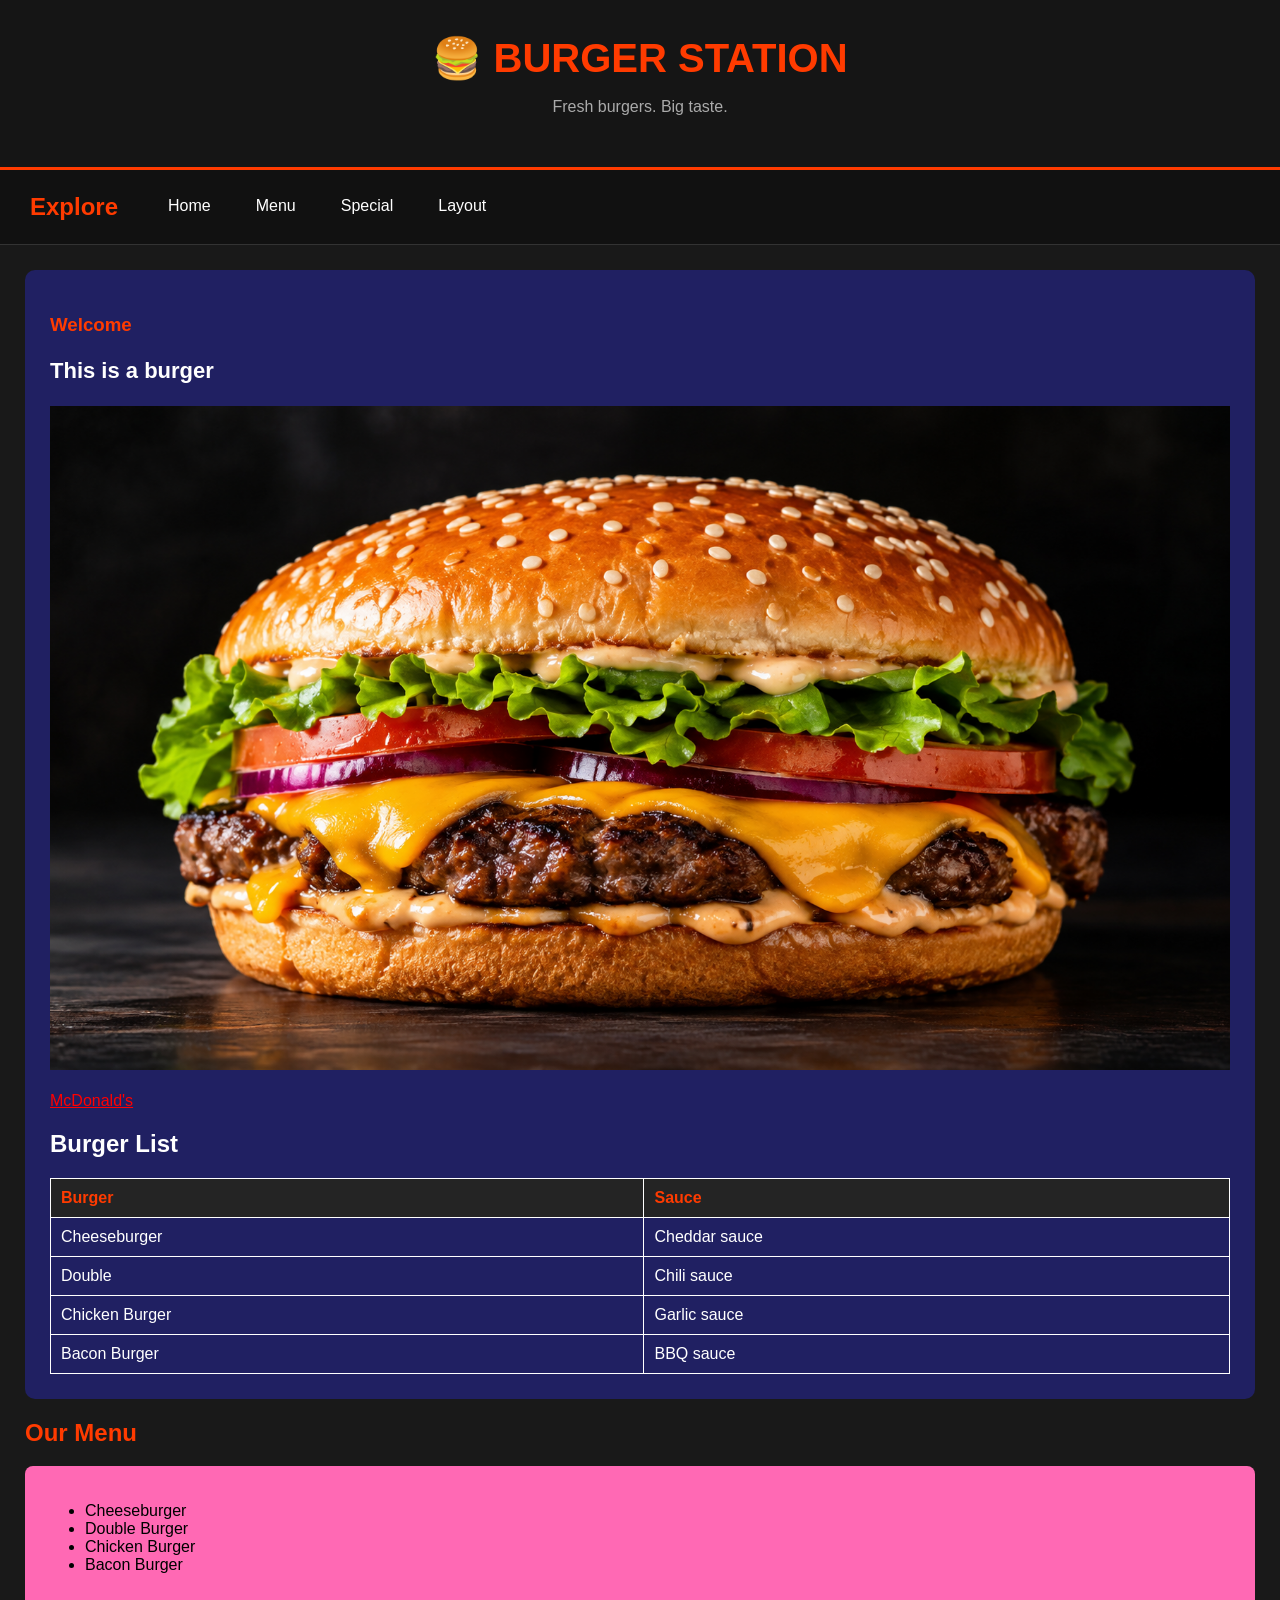
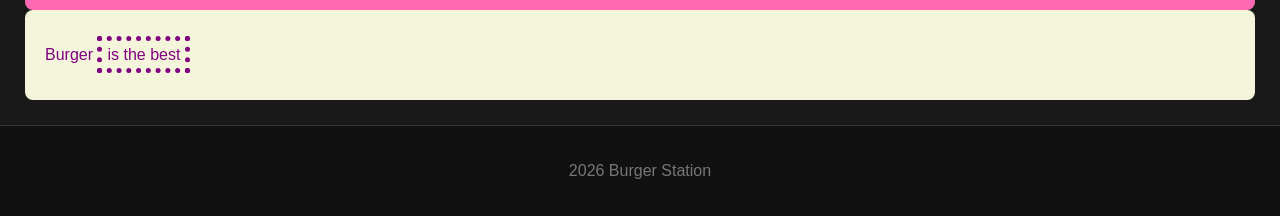
<file: index.html>
<!DOCTYPE html>
<html lang="en">

<head>
    <meta charset="UTF-8">
    <meta name="viewport" content="width=device-width, initial-scale=1.0">
    <title>Burger Website</title>

    <link rel="stylesheet" href="style.css">
</head>

<body>

    <header>
        <h1>🍔 BURGER STATION</h1>
        <p>Fresh burgers. Big taste.</p>
    </header>

    <section>

        <nav>
            <h2>Explore</h2>

            <a href="index.html">Home</a>
            <a href="menu.html">Menu</a>
            <a href="Special.html">Special</a>
            <a href="layout.html">Layout</a>
        </nav>

        <article>

            <div class="welcome-box">

                <h1>Welcome</h1>

                <p class="burger-description">This is a burger</p>

                <img src="cheese.jpg " style="width: 1000;">

                <br><br>

                <a href="https://www.mcdonalds.com/se/sv-se.html"
                   class="mcdonalds"
                   target="_blank"
                   rel="noopener noreferrer">
                    McDonald's
                </a>

                <h2>Burger List</h2>

                <table>
                    <thead>
                        <tr>
                            <th>Burger</th>
                            <th>Sauce</th>
                        </tr>
                    </thead>

                    <tbody>
                        <tr>
                            <td>Cheeseburger</td>
                            <td>Cheddar sauce</td>
                        </tr>

                        <tr>
                            <td>Double</td>
                            <td>Chili sauce</td>
                        </tr>

                        <tr>
                            <td>Chicken Burger</td>
                            <td>Garlic sauce</td>
                        </tr>

                        <tr>
                            <td>Bacon Burger</td>
                            <td>BBQ sauce</td>
                        </tr>
                    </tbody>
                </table>

            </div>

            <h2 class="menu-title">Our Menu</h2>

            <div class="menu-list">
                <ul>
                    <li>Cheeseburger</li>
                    <li>Double Burger</li>
                    <li>Chicken Burger</li>
                    <li>Bacon Burger</li>
                </ul>
            </div>

            <div class="burger-text">
                <p>
                    Burger <span>is the best</span>
                </p>
            </div>

        </article>

    </section>

    <footer>
        <p> 2026 Burger Station</p>
    </footer>

</body>

</html>
</file>
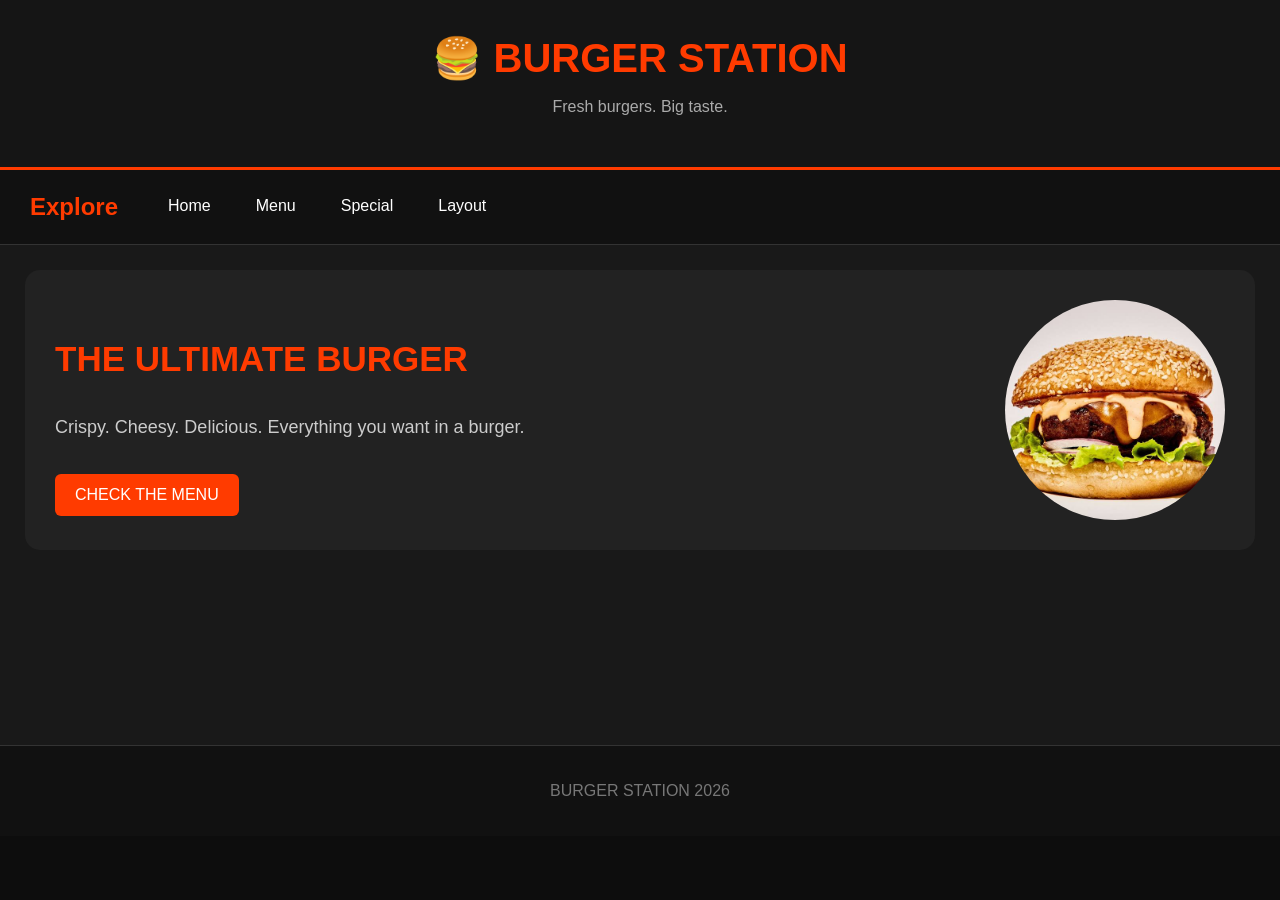
<file: layout.html>
<!DOCTYPE html>
<html lang="en">

<head>
    <meta charset="UTF-8">
    <meta name="viewport" content="width=device-width, initial-scale=1">
    <title>Burger Station</title>

    <link rel="stylesheet" href="style.css">
</head>

<body>

<header>
    <h1>🍔 BURGER STATION</h1>
    <p>Fresh burgers. Big taste.</p>
</header>

<section>

    <nav>
        <h2>Explore</h2>

        <a href="index.html">Home</a>
        <a href="menu.html">Menu</a>
        <a href="Special.html">Special</a>
        <a href="layout.html">Layout</a>
    </nav>

    <article>

        <div class="hero">
            <div>
                <h1>THE ULTIMATE BURGER</h1>
                <p>
                    Crispy. Cheesy. Delicious.
                    Everything you want in a burger.
                </p>

                <a href="menu.html" class="button">
                    CHECK THE MENU
                </a>
            </div>

            <img src="burger.jpg" alt="Burger">
        </div>

    </article>

</section>

<footer>
    <p>BURGER STATION  2026</p>
</footer>

</body>
</html>
</file>
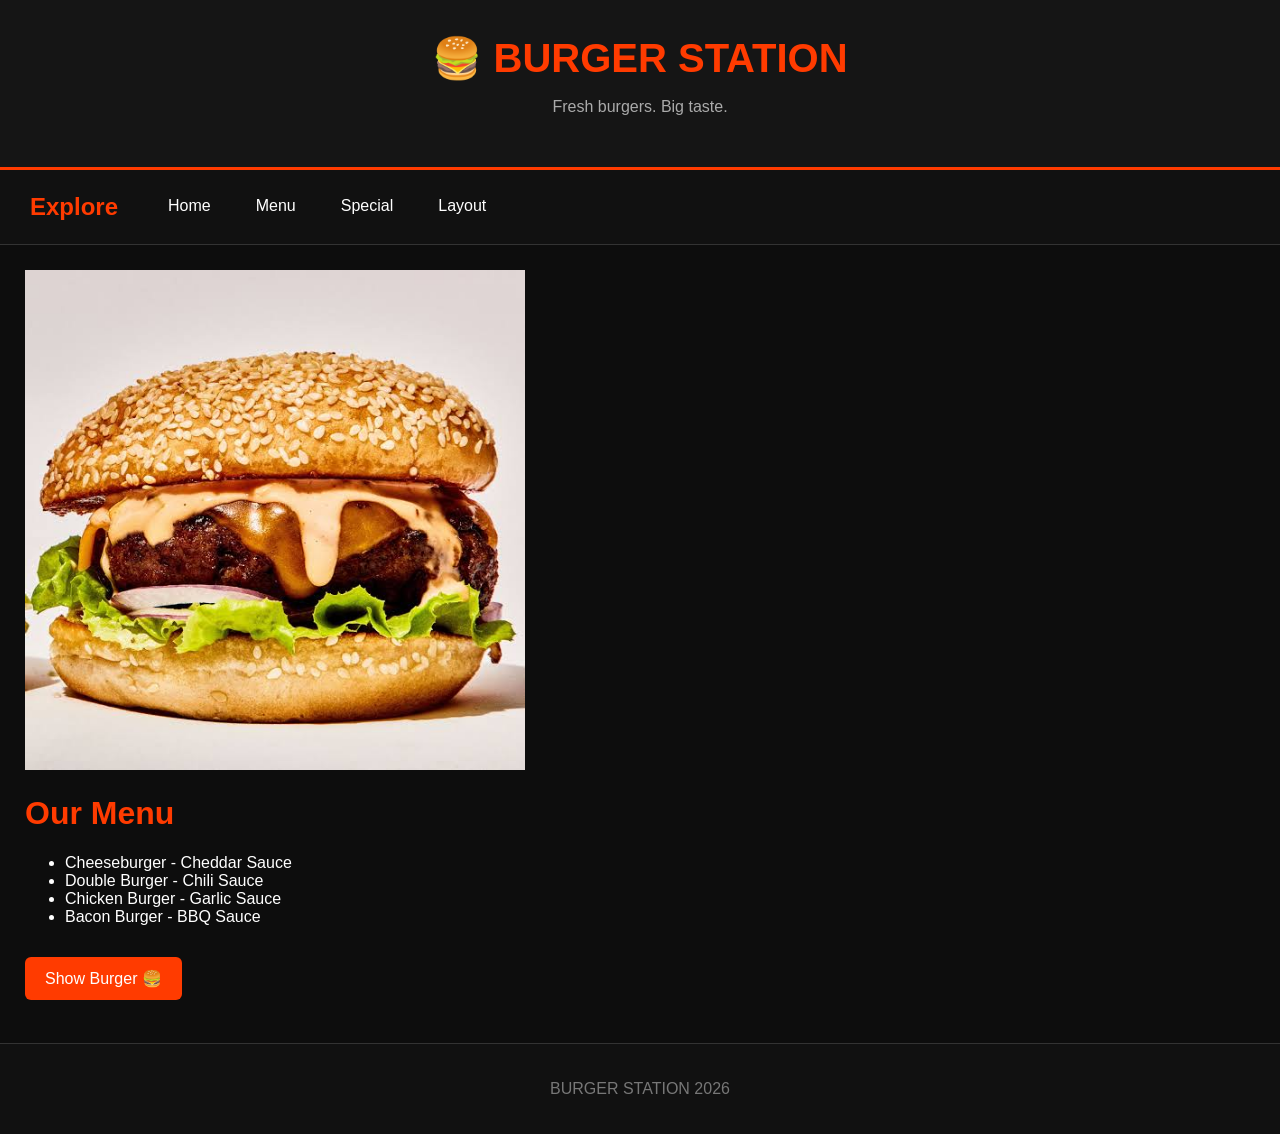
<file: menu.html>
<!DOCTYPE html>
<html lang="en">

<head>
    <meta charset="UTF-8">
    <meta name="viewport" content="width=device-width, initial-scale=1.0">

    <title>Our Menu - Burger Station</title>

    <link rel="stylesheet" href="style.css">
</head>

<body>

    <header>
        <h1>🍔 BURGER STATION</h1>
        <p>Fresh burgers. Big taste.</p>
    </header>

    <nav>
        <h2>Explore</h2>

        <a href="index.html">Home</a>
        <a href="menu.html">Menu</a>
        <a href="Special.html">Special</a>
        <a href="layout.html">Layout</a>
    </nav>

    <main>
    <img src="burger.jpg" alt="Burger" style="width: 500px;">
        
        
        <h1>Our Menu</h1>

        <ul>
            <li>Cheeseburger - Cheddar Sauce</li>
            <li>Double Burger - Chili Sauce</li>
            <li>Chicken Burger - Garlic Sauce</li>
            <li>Bacon Burger - BBQ Sauce</li>
        </ul>

        <button
            type="button"
            class="burger-button"
            onclick="toggleBurger()">
            Show Burger 🍔
        </button>

        <br><br>

        <img
            id="burgerGif"
            src="juliush-hamburger-260.gif"
            alt="Animated hamburger"
            style="display: none; width: 260px;">

    </main>

    <script>
        function toggleBurger() {
            const burger = document.getElementById("burgerGif");
            const button = document.querySelector(".burger-button");

            if (burger.style.display === "none") {
                burger.style.display = "block";
                button.textContent = "Hide Burger 🍔";
            } else {
                burger.style.display = "none";
                button.textContent = "Show Burger 🍔";
            }
        }
    </script>

    <footer>
        <p>BURGER STATION 2026</p>
    </footer>

</body>

</html>
</file>
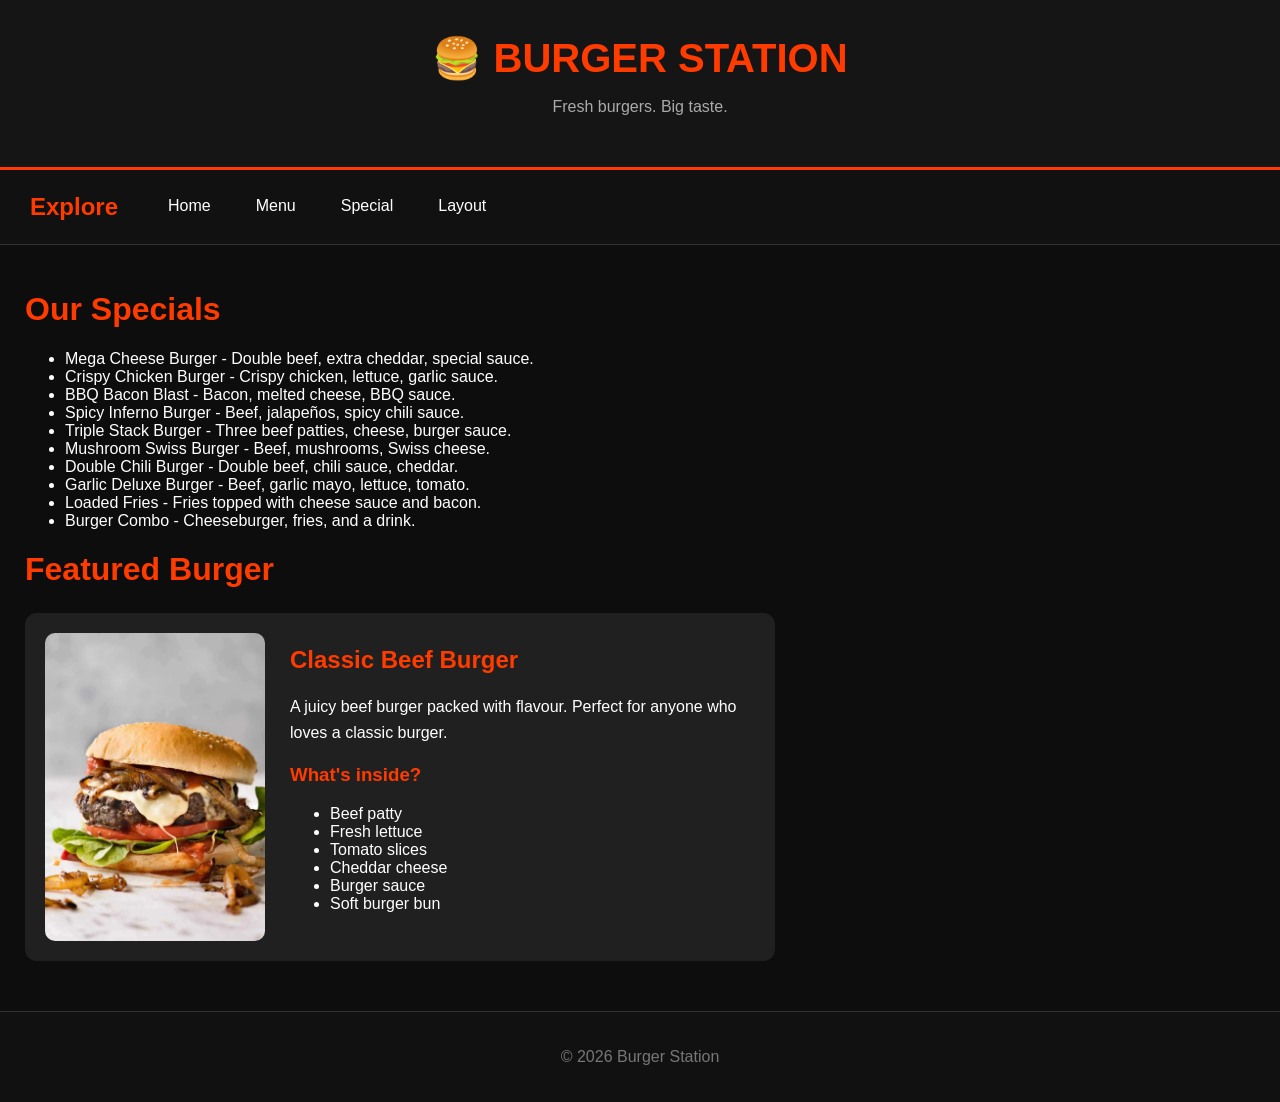
<file: Special.html>
<!DOCTYPE html>
<html lang="en">

<head>
    <meta charset="UTF-8">
    <meta name="viewport" content="width=device-width, initial-scale=1.0">

    <title>Special - Burger Station</title>

    <link rel="stylesheet" href="style.css">
</head>

<body>

    <header>
        <h1>🍔 BURGER STATION</h1>
        <p>Fresh burgers. Big taste.</p>
    </header>

    <nav>
        <h2>Explore</h2>

        <a href="index.html">Home</a>
        <a href="menu.html">Menu</a>
        <a href="Special.html">Special</a>
        <a href="layout.html">Layout</a>
    </nav>

    <main>

        <h1>Our Specials</h1>

        <ul>
            <li>Mega Cheese Burger - Double beef, extra cheddar, special sauce.</li>
            <li>Crispy Chicken Burger - Crispy chicken, lettuce, garlic sauce.</li>
            <li>BBQ Bacon Blast - Bacon, melted cheese, BBQ sauce.</li>
            <li>Spicy Inferno Burger - Beef, jalapeños, spicy chili sauce.</li>
            <li>Triple Stack Burger - Three beef patties, cheese, burger sauce.</li>
            <li>Mushroom Swiss Burger - Beef, mushrooms, Swiss cheese.</li>
            <li>Double Chili Burger - Double beef, chili sauce, cheddar.</li>
            <li>Garlic Deluxe Burger - Beef, garlic mayo, lettuce, tomato.</li>
            <li>Loaded Fries - Fries topped with cheese sauce and bacon.</li>
            <li>Burger Combo - Cheeseburger, fries, and a drink.</li>
        </ul>

        <h1>Featured Burger</h1>

        <aside class="burger-info">

            <img src="beefburger.jpg" alt="Classic beef burger">

            <div class="burger-details">

                <h2>Classic Beef Burger</h2>

                <p>
                    A juicy beef burger packed with flavour.
                    Perfect for anyone who loves a classic burger.
                </p>

                <h3>What's inside?</h3>

                <ul>
                    <li>Beef patty</li>
                    <li>Fresh lettuce</li>
                    <li>Tomato slices</li>
                    <li>Cheddar cheese</li>
                    <li>Burger sauce</li>
                    <li>Soft burger bun</li>
                </ul>

            </div>

        </aside>

    </main>

    <footer>
        <p>&copy; 2026 Burger Station</p>
    </footer>

</body>

</html>
</file>
<file: style.css>
* {
    box-sizing: border-box;
}

body {
    margin: 0;
    font-family: Arial, Helvetica, sans-serif;
    background-color: #0d0d0d;
    color: white;
}

header {
    background-color: #151515;
    padding: 35px;
    text-align: center;
    border-bottom: 3px solid #ff3b00;
}

header h1 {
    margin: 0;
    font-size: 40px;
    color: #ff3b00;
}

header p {
    color: #aaa;
}

nav {
    display: flex;
    align-items: center;
    flex-wrap: wrap;
    gap: 15px;
    width: 100%;
    background-color: #111;
    padding: 15px 30px;
    border-bottom: 1px solid #333;
}

nav h2 {
    color: #ff3b00;
    margin: 0 20px 0 0;
}

nav a {
    display: inline-block;
    color: white;
    text-decoration: none;
    padding: 12px 15px;
    border-bottom: 2px solid transparent;
    transition: 0.2s;
}

nav a:hover {
    color: #ff3b00;
    border-bottom-color: #ff3b00;
}

main {
    padding: 25px;
}

article {
    width: 100%;
    padding: 25px;
    background-color: #191919;
    min-height: 500px;
}

.welcome-box {
    background-color: #202062;
    padding: 25px;
    border-radius: 10px;
}

h1 {
    color: #ff3b00;
}

.mcdonalds {
    color: red;
}

.menu-title,
.title {
    color: #ff3b00;
}

.title {
    margin-top: 40px;
}

.hero {
    display: flex;
    align-items: center;
    justify-content: space-between;
    gap: 30px;
    background-color: #222;
    padding: 30px;
    border-radius: 15px;
}

.hero h1 {
    font-size: 35px;
    color: #ff3b00;
}

.hero p {
    color: #ccc;
    font-size: 18px;
    line-height: 1.5;
}

.hero img {
    width: 220px;
    max-width: 100%;
    border-radius: 50%;
}

.button,
.burger-button {
    display: inline-block;
    margin-top: 15px;
    padding: 12px 20px;
    background-color: #ff3b00;
    color: white;
    text-decoration: none;
    border: none;
    border-radius: 6px;
    cursor: pointer;
    font-size: 16px;
    transition: background-color 0.2s;
}

.button:hover,
.burger-button:hover {
    background-color: #ff6500;
}

.menu-list {
    background-color: hotpink;
    color: black;
    padding: 20px;
    border-radius: 8px;
}

.burger-text {
    background-color: beige;
    color: black;
    padding: 20px;
    border-radius: 8px;
}

.burger-text p {
    color: purple;
}

.burger-text span {
    border: 5px dotted purple;
    padding: 5px;
}

.cards {
    display: flex;
    flex-wrap: wrap;
    gap: 20px;
}

.card {
    flex: 1 1 220px;
    background-color: #242424;
    padding: 25px;
    border-radius: 12px;
    border: 1px solid #333;
    transition: border-color 0.2s;
}

.card:hover {
    border-color: #ff3b00;
}

.card h3 {
    color: #ff3b00;
}

.card p {
    color: #bbb;
    line-height: 1.5;
}

.card strong {
    font-size: 20px;
}

table {
    width: 100%;
    border-collapse: collapse;
    border: 1px solid white;
}

th,
td {
    border: 1px solid white;
    padding: 10px;
    text-align: left;
}

th {
    background-color: #242424;
    color: #ff3b00;
}

footer {
    clear: both;
    background-color: #111;
    padding: 20px;
    text-align: center;
    color: #777;
    border-top: 1px solid #333;
}

img {
    max-width: 100%;
    height: auto;
}

.burger-info {
    display: flex;
    align-items: center;
    gap: 25px;
    background-color: #202020;
    padding: 20px;
    margin: 25px 0;
    border-radius: 12px;
    max-width: 750px;
}

.burger-info img {
    width: 220px;
    max-width: 40%;
    height: auto;
    border-radius: 10px;
}

.burger-details {
    flex: 1;
}

.burger-details h2,
.burger-details h3 {
    color: #ff3b00;
}

.burger-details h2 {
    margin-top: 0;
}

.burger-details p {
    line-height: 1.6;
}

@media (max-width: 700px) {
    header {
        padding: 25px 15px;
    }

    header h1 {
        font-size: 30px;
    }

    nav {
        gap: 5px;
        padding: 12px;
    }

    nav h2 {
        width: 100%;
        margin: 0 0 5px;
    }

    nav a {
        padding: 10px;
    }

    article {
        padding: 15px;
    }

    main {
        padding: 15px;
    }

    .hero {
        flex-direction: column;
        align-items: flex-start;
        padding: 20px;
    }

    .hero h1 {
        font-size: 28px;
    }

    .hero img {
        width: 180px;
        align-self: center;
    }

    .cards {
        flex-direction: column;
    }

    table {
        font-size: 14px;
    }

    .burger-info {
        flex-direction: column;
        align-items: flex-start;
    }

    .burger-info img {
        max-width: 100%;
        width: 220px;
    }
}
.burger-description {
    font-weight: 900;
    font-size: 22px;
}
</file>
